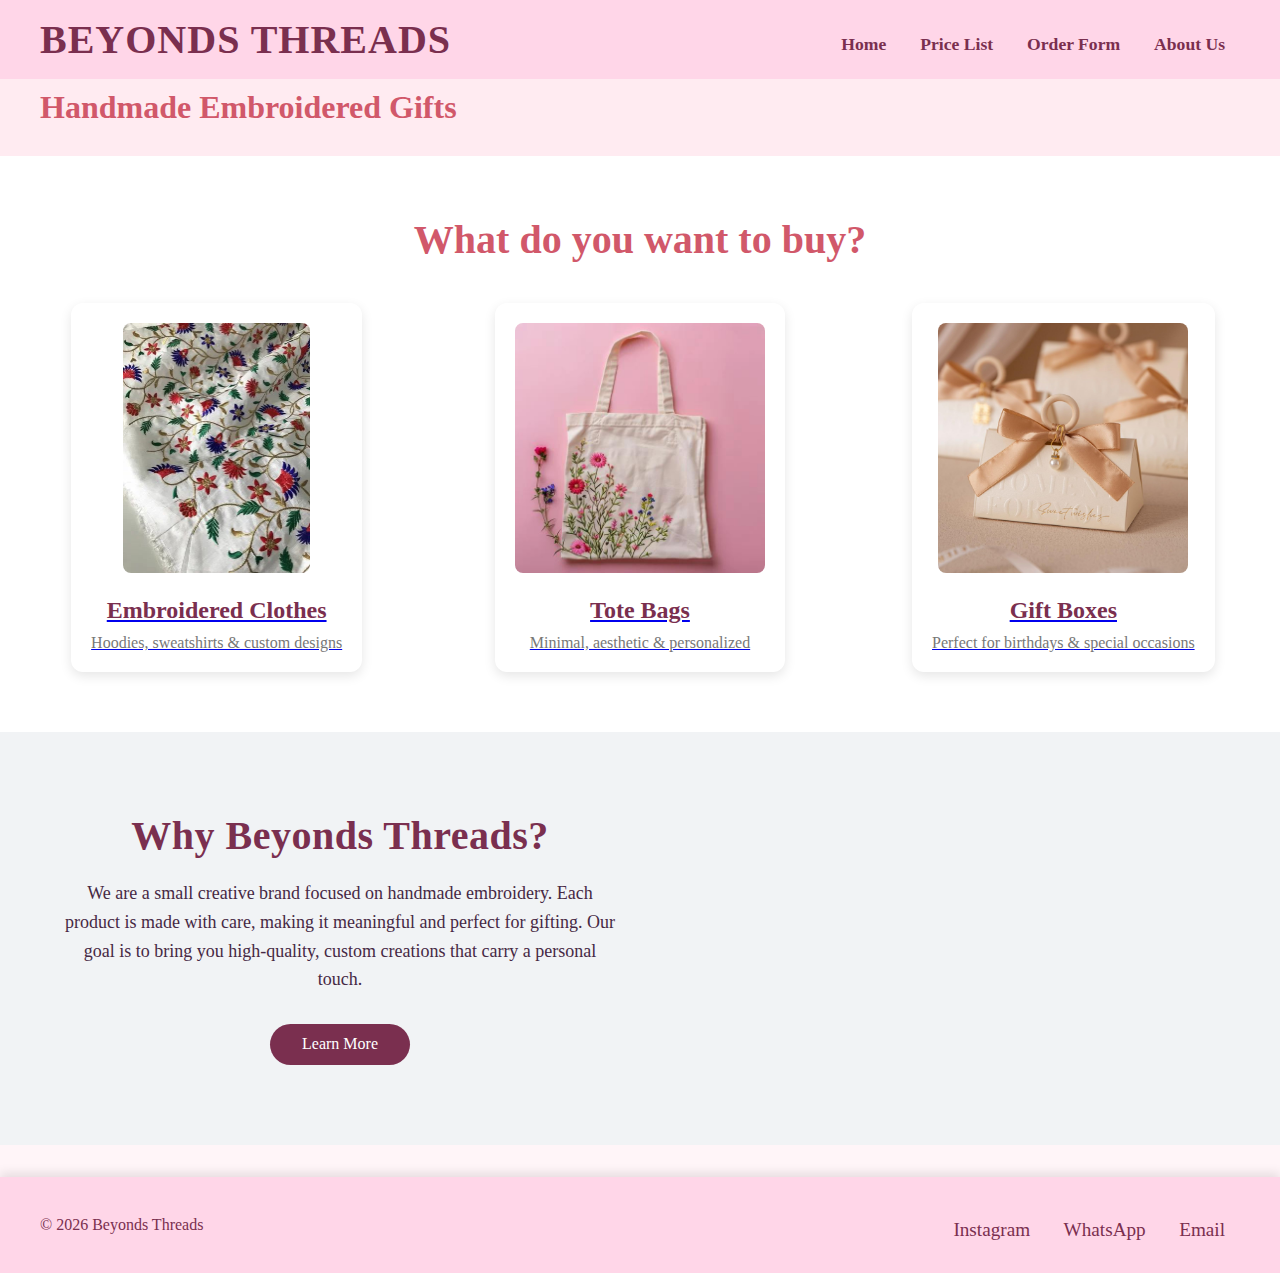
<file: html site/index.html>
<!DOCTYPE html>
<html lang="en">
<head>
  <meta charset="UTF-8">
  <meta name="viewport" content="width=device-width, initial-scale=1.0">
  <title>Beyonds Threads | Home</title>
  <link rel="stylesheet" href="style.css">
</head>
<body>

<!-- HEADER -->
<header class="header">
  <div class="container">
    <h1 class="brand">BEYONDS THREADS</h1>
    <nav>
      <a href="index.html" class="nav-link">Home</a>
      <a href="table.html" class="nav-link">Price List</a>
      <a href="form.html" class="nav-link">Order Form</a>
      <a href="about.html" class="nav-link">About Us</a>
    </nav>
  </div>
</header>

<!-- HERO SECTION -->
<section class="hero-section">
  <div class="container hero-content">
    <h2>Handmade Embroidered Gifts</h2>
  </div>
</section>

<!-- WHAT DO YOU WANT TO BUY -->
<section class="section products">
  <h2 class="section-title">What do you want to buy?</h2>

  <div class="card-grid">
    <a href="table.html?category=clothes" class="category-card">
      <img src="images/product11.jpeg" alt="Embroidered Clothes">
      <h3>Embroidered Clothes</h3>
      <p>Hoodies, sweatshirts & custom designs</p>
    </a>

    <a href="table.html?category=tote-bags" class="category-card">
      <img src="images/product2.webp" alt="Tote Bags">
      <h3>Tote Bags</h3>
      <p>Minimal, aesthetic & personalized</p>
    </a>

    <a href="table.html?category=gift-boxes" class="category-card">
      <img src="images/giftboxes.jpeg" alt="Gift Boxes">
      <h3>Gift Boxes</h3>
      <p>Perfect for birthdays & special occasions</p>
    </a>
  </div>
</section>

<!-- ABOUT PREVIEW -->
<section class="section about-preview-section">
  <div class="container about-preview">
    <div class="about-text">
      <h2>Why Beyonds Threads?</h2>
      <p>
        We are a small creative brand focused on handmade embroidery. Each product is made with care, making it meaningful and perfect for gifting. Our goal is to bring you high-quality, custom creations that carry a personal touch.
      </p>
      <a href="about.html" class="btn-primary">Learn More</a>
    </div>

    <div class="about-image-box"></div>
  </div>
</section>

<!-- FOOTER -->
<footer class="footer">
  <div class="container footer-content">
    <p>© 2026 Beyonds Threads</p>
    <div class="social-links">
      <a href="#">Instagram</a>
      <a href="#">WhatsApp</a>
      <a href="#">Email</a>
    </div>
  </div>
</footer>

<script src="script.js"></script>
</body>
</html>
</file>
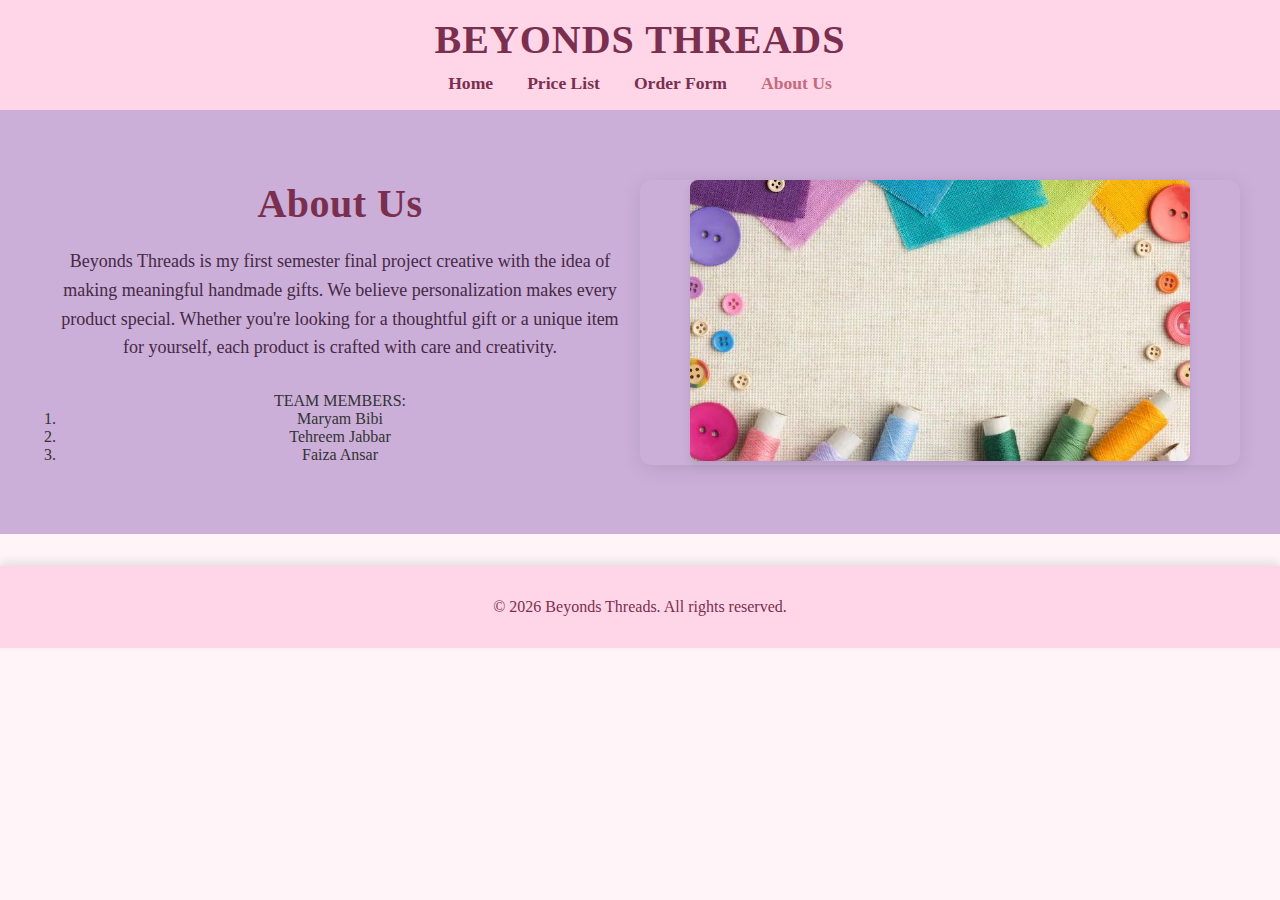
<file: html site/about.html>
<!DOCTYPE html>
<html lang="en">
<head>
  <meta charset="UTF-8">
  <meta name="viewport" content="width=device-width, initial-scale=1.0">
  <title>Beyonds Threads | About Us</title>
  <link rel="stylesheet" href="style.css">
</head>
<body>

<header class="header">
  <h1 class="brand">BEYONDS THREADS</h1>
  <nav>
    <a href="index.html">Home</a>
    <a href="table.html">Price List</a>
    <a href="form.html">Order Form</a>
    <a href="about.html" class="active">About Us</a>
  </nav>
</header>

<section class="about-us">
  <div class="container">
    <div class="about-text">
      <h2>About Us</h2>
      <p>
        Beyonds Threads is my first semester final project creative with
        the idea of making meaningful handmade gifts. We believe
        personalization makes every product special. Whether you're
        looking for a thoughtful gift or a unique item for yourself,
        each product is crafted with care and creativity.  </p>
        
           TEAM MEMBERS:
           <ol>
        <li>Maryam Bibi</li>
        <li>Tehreem Jabbar</li>
       <li> Faiza Ansar</li>
        </ol>
       
    
    </div>
    <div class="about-image">
      <img src="images/shop.avif" alt="Embroidery workspace">
    </div>
  </div>
</section>

<footer>
  <p>© 2026 Beyonds Threads. All rights reserved.</p>
</footer>

<script src="script.js"></script>

</body>
</html>
</file>
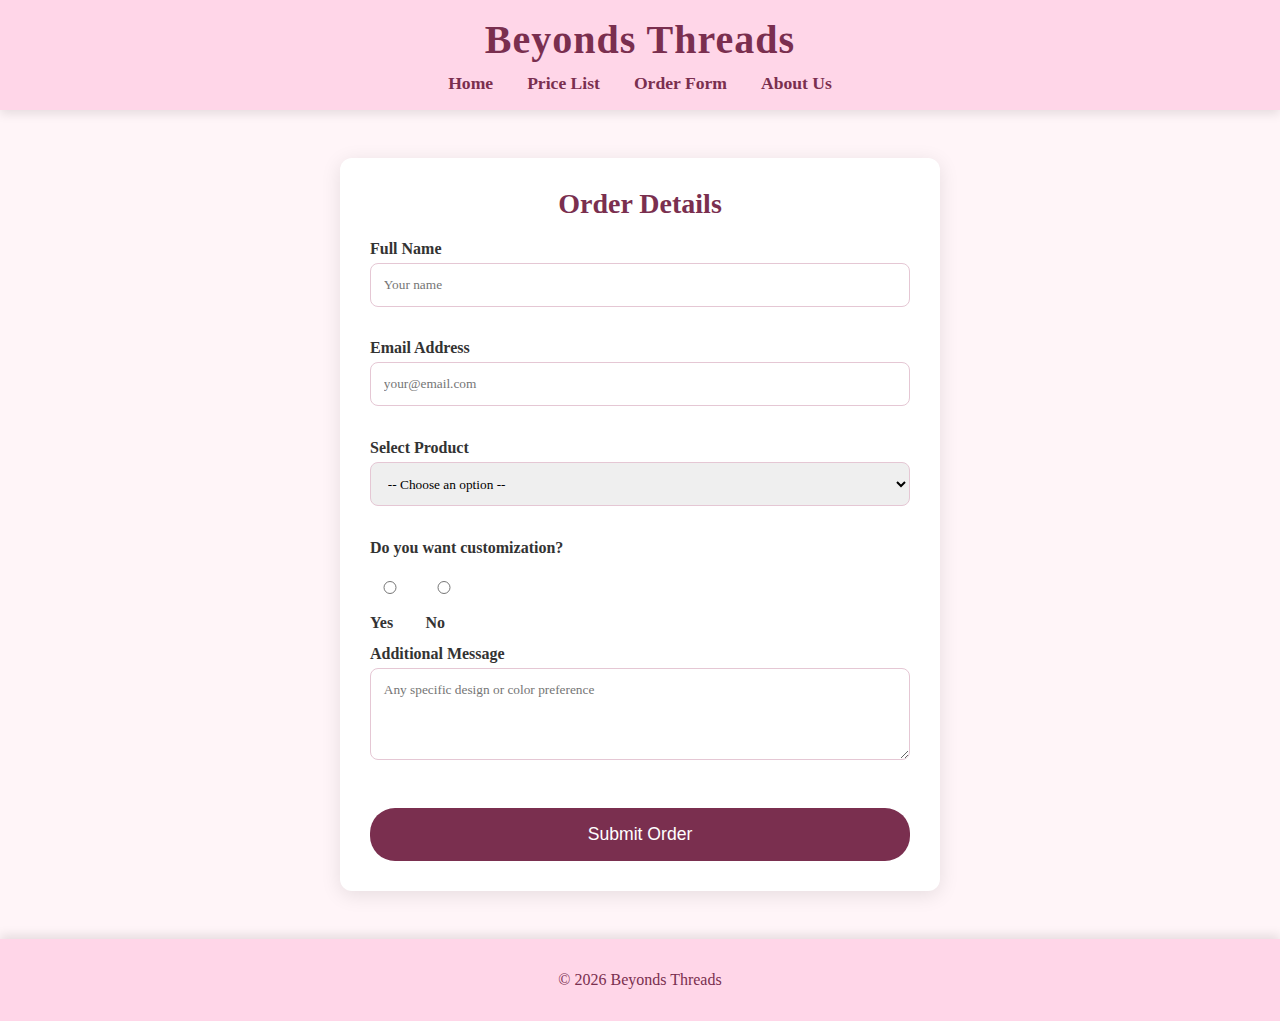
<file: html site/form.html>
<!DOCTYPE html>
<html lang="en">
<head>
  <meta charset="UTF-8">
  <title>Beyonds Threads | Order Form</title>
  <link rel="stylesheet" href="style.css">
</head>
<body>

<header class="header">
  <h1 class="brand">Beyonds Threads</h1>
  <nav>
    <a href="index.html">Home</a>
    <a href="table.html">Price List</a>
    <a href="form.html">Order Form</a>
    <a href="about.html">About Us</a>
  </nav>
</header>

<!-- FORM PAGE MAIN SECTION -->
<section class="form-section">

  <!-- RIGHT: FORM -->
  <div class="form-box">
    <h2>Order Details</h2>

    <form class="order-form">
      <label>Full Name</label>
      <input type="text" placeholder="Your name" required>

      <label>Email Address</label>
      <input type="email" placeholder="your@email.com" required>

      <label>Select Product</label>
      <select required>
        <option value="">-- Choose an option --</option>
        <option>Embroidered Hoodie</option>
        <option>Tote Bag</option>
        <option>Gift Box</option>
      </select>

      <label>Do you want customization?</label>
      <div class="radio-group">
        <label><input type="radio" name="custom" required> Yes</label>
        <label><input type="radio" name="custom"> No</label>
      </div>

      <label>Additional Message</label>
      <textarea rows="4" placeholder="Any specific design or color preference"></textarea>

      <button type="submit">Submit Order</button>
    </form>
  </div>

</section>

<footer>
  <p>© 2026 Beyonds Threads</p>
</footer>

<script src="script.js"></script>
</body>
</html>
</file>
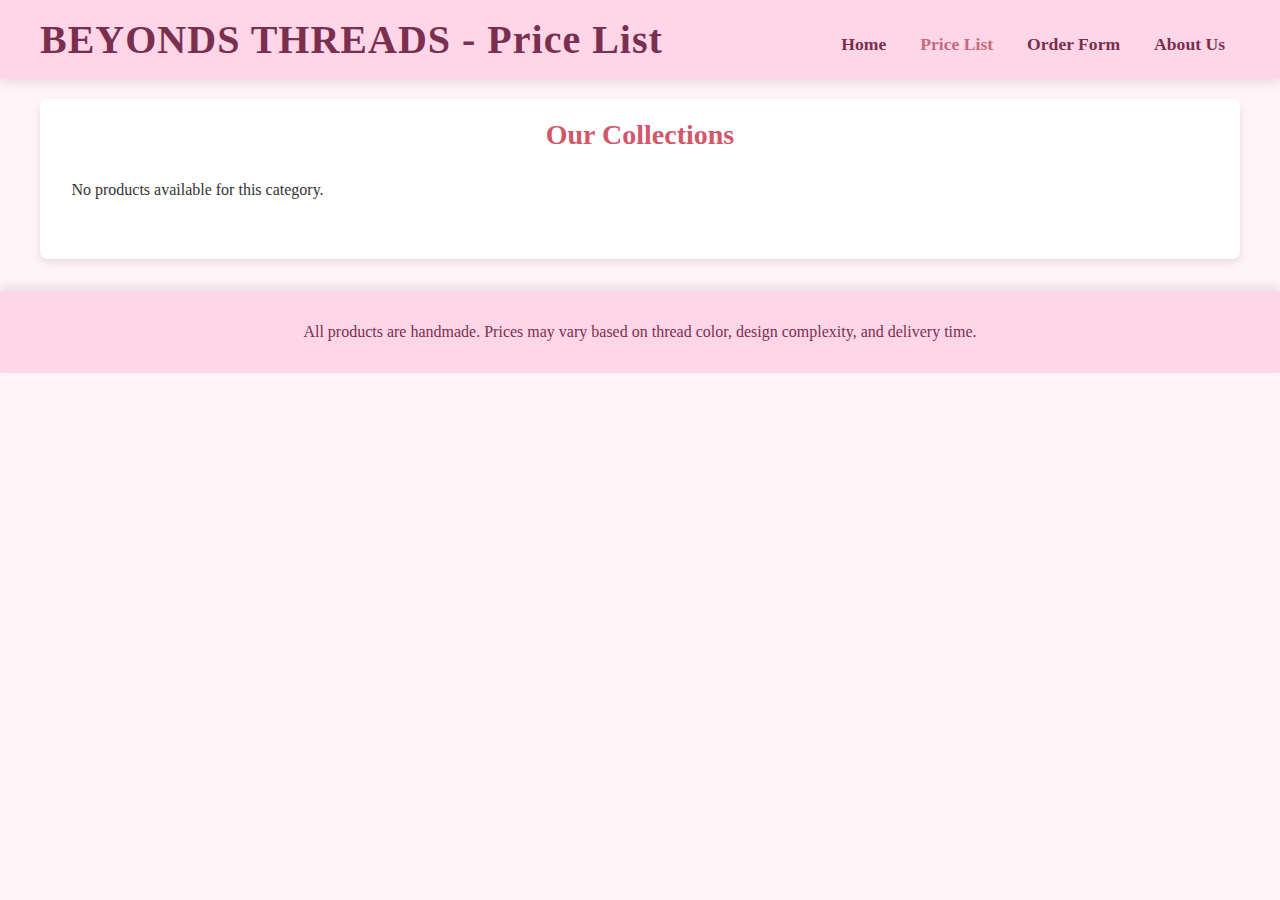
<file: html site/table.html>
<!DOCTYPE html>
<html lang="en">
<head>
    <meta charset="UTF-8">
    <meta name="viewport" content="width=device-width, initial-scale=1.0">
    <title>Beyond Threads | Price List</title>
    <link rel="stylesheet" href="style.css">
</head>
<body>

<!-- Header Section with Navigation -->
<header class="header">
    <div class="container">
        <h1 class="brand">BEYONDS THREADS - Price List</h1>
        <!-- Navigation Bar -->
        <nav>
            <a href="index.html" class="nav-link">Home</a>
            <a href="table.html" class="nav-link active">Price List</a>
            <a href="form.html" class="nav-link">Order Form</a>
            <a href="about.html" class="nav-link">About Us</a>
        </nav>
    </div>
</header>

<!-- Price Table Section -->
<section class="price-table">
    <h2>Our Collections</h2>

    <div id="product-list" class="category product-list">
        <!-- Dynamic product content will be injected here based on the selected category -->
    </div>
</section>

<footer>
    <p>All products are handmade. Prices may vary based on thread color, design complexity, and delivery time.</p>
</footer>

<script>
    // Get the category from the URL
    const urlParams = new URLSearchParams(window.location.search);
    const category = urlParams.get('category');

    // Define the products for each category
    const products = {
        "clothes": [
            { name: "Embroidered Shirt", description: "Beautifully handcrafted shirt with detailed floral embroidery.", price: "₨ 6,500", image: "embroided shirt.jpg" },
            { name: "Boho Chic Tunic", description: "Handcrafted boho tunic with vibrant embroidery.", price: "₨ 6,000", image: "boho.jpg" },
            { name: "Custom Hoodie", description: "Personalized hoodie with your design.", price: "₨ 5,000", image: "hoodie.jpg" },
            { name: "Embroidered Denim Jacket", description: "A trendy denim jacket with floral embroidery.", price: "₨ 9,000", image: "embroided denim jacket.jpg" },
            { name: "Luxe Wool Sweater", description: "Warm and cozy wool sweater with hand-stitched details.", price: "₨ 7,500", image: "sweater.jpg" },
                   ],
        "tote-bags": [
            { name: "Minimal Tote", description: "Simple, minimal design with embroidery.", price: "₨ 1,500", image: "minimal tote.jpg" },
            { name: "Personalized Tote", description: "Add your name or design to this functional tote.", price: "₨ 2,200", image: "personalized tote.jpg" },
            { name: "Large Canvas Tote", description: "Spacious with a custom design.", price: "₨ 3,000", image: "large canvas.jpg" },
            { name: "Eco-Friendly Tote", description: "Made with sustainable materials.", price: "₨ 1,800", image: "eco.jpg" },
            { name: "Winter Wool Tote", description: "A warm, woolen tote with custom embroidery.", price: "₨ 3,500", image: "winter wool.jpg" }
        ],
        "gift-boxes": [
            { name: "Birthday Gift Box", description: "Tote + accessories + card.", price: "₨ 5,500", image: "birthday.jpg" },
            { name: "Anniversary Box", description: "Customized items in a premium box.", price: "₨ 7,000", image: "annivarsary.jpg" },
            { name: "Christmas Special Box", description: "Holiday-themed gift box with personalized items.", price: "₨ 6,200", image: "christmas.jpg" },
           
        ]
    };

    // Function to display products based on the selected category
    function displayProducts() {
        const productList = document.getElementById('product-list');
        const selectedCategory = products[category];

        if (selectedCategory) {
            selectedCategory.forEach(product => {
                const productDiv = document.createElement('div');
                productDiv.classList.add('product-item');
                productDiv.innerHTML = `
                    <img src="images/${product.image}" alt="${product.name}">
                    <h4>${product.name}</h4>
                    <p>${product.description}</p>
                    <span class="price">${product.price}</span>
                `;
                productList.appendChild(productDiv);
            });
        } else {
            productList.innerHTML = '<p>No products available for this category.</p>';
        }
    }

    // Call the function to display products
    displayProducts();
</script>

</body>
</html>
</file>
<file: html site/style.css>
/* General Reset */
* {
  margin: 0;
  padding: 0;
  box-sizing: border-box;
}

/* Body */
body {
  font-family: 'Times New Roman', serif;
  background-color: #fff5f8;
  margin: 0;
  color: #333;
}

/* Header */
.header {
  background-color: #ffd6e8;
  padding: 1rem;
  text-align: center;
  box-shadow: 0 4px 10px rgba(0, 0, 0, 0.1);
}

.brand {
  margin: 0;
  font-size: 1.5rem;
  font-weight: normal;
  color: #7a2f4f;
  letter-spacing: 1px;
}

nav {
  margin-top: 10px;
}

nav a {
  margin: 0 15px;
  text-decoration: none;
  color: #7a2f4f;
  font-weight: bold;
  font-size: 1.1rem;
  transition: color 0.3s ease;
}

nav a:hover {
  color: #c46a7c;
}

/* Hero Section */
.hero-section {
  background-color: #ffebf1;
  color: #7a2f4f;
  text-align: center;
  padding: 10px 10px;
}

.hero-section h2 {
  font-size: 2rem;
  margin-bottom: 20px;
}

.hero-section p {
  font-size: 1.3rem;
  margin-bottom: 40px;
}

.hero img {
  width: 100%;
  max-width: 1000px;
  height: auto;
  border-radius: 6px;
  object-fit: cover;
  margin: 20px auto;
  display: block;
}
/* Remove underline from anchor tags in category cards */
.category-card a {
  text-decoration: none;  /* Ensures no underline for the links */
  color: inherit;  /* Inherit the color from the parent element */
}

/* Product Name (h3) Styling */
.category-card h3 {
  color: #7a2f4f; /* Product Name Color */
  font-weight: bold; /* Make the name bold */
  font-size: 1.5rem; /* Font size */
}

/* Product Description (p) Styling */
.category-card p {
  color: #777; /* Description color */
  font-size: 1rem; /* Description font size */
}

/* Hover effect */
.category-card:hover {
  transform: scale(1.05); /* Zoom effect when hovered */
}

.category-card:hover h3 {
  color: #c46a7c; /* Change color on hover */
}
/* Remove underline from anchor tags in category cards */
.category-card a {
  text-decoration: none !important;  /* Ensures the underline is removed even if other styles are applied */
  color: inherit !important;  /* Makes sure the color is inherited properly */
}

/* Make sure text inside category cards has proper styling */
.category-card h3 {
  color: #7a2f4f; /* Apply the color to product names */
  font-weight: bold; /* Bold the product names */
  font-size: 1.5rem; /* Font size for the product names */
}

.category-card p {
  color: #777; /* Apply a color to the product descriptions */
  font-size: 1rem; /* Font size for the product description */
}

/* Hover effect on category cards */
.category-card:hover {
  transform: scale(1.05); /* Scale effect on hover */
}

.category-card:hover h3 {
  color: #c46a7c; /* Change the color of product names on hover */
}


/* Products Section */
.products {
  padding: 60px 20px;
  background-color: #ffffff;
  text-align: center;
}

.section-title {
  font-size: 2.5rem;
  margin-bottom: 40px;
  font-weight: bold;
}

.card-grid {
  display: grid;
  grid-template-columns: repeat(auto-fit, minmax(250px, 1fr));
  gap: 30px;
  justify-items: center;
}

.category-card {
  background-color: #ffffff;
  border-radius: 12px;
  box-shadow: 0 4px 12px rgba(0, 0, 0, 0.1);
  text-align: center;
  padding: 20px;
  transition: transform 0.3s ease;
}

.category-card:hover {
  transform: scale(1.05);
}

.category-card img {
  max-width: 100%;
  height: 250px;
  object-fit: cover;
  border-radius: 8px;
  margin-bottom: 20px;
}

.category-card h3 {
  font-size: 1.5rem;
  margin-bottom: 10px;
}

.category-card p {
  color: #777;
  font-size: 1rem;
}

/* About Preview Section */
.about-preview-section {
  background-color: #f1f3f5;
  padding: 60px 20px;
}

.about-preview .container {
  display: flex;
  justify-content: center;
  align-items: center;
  gap: 40px;
  max-width: 1200px;
  margin: 0 auto;
  flex-wrap: wrap;
}

.about-text {
  flex: 1;
  max-width: 600px;
  padding: 20px;
  text-align: center;
  color: #333;
}

.about-text h2 {
  font-size: 2.5rem;
  margin-bottom: 20px;
  font-weight: bold;
  color: #7a2f4f;
  letter-spacing: 0.5px;
}

.about-text p {
  font-size: 1.125rem;
  color: #555;
  line-height: 1.6;
  margin-bottom: 30px;
}

.about-text .btn-primary {
  display: inline-block;
  padding: 0.7rem 2rem;
  background-color: #7a2f4f;
  color: #fff;
  text-decoration: none;
  font-size: 1rem;
  border-radius: 25px;
  transition: background-color 0.3s ease;
}

.about-text .btn-primary:hover {
  background-color: #c46a7c;
}

.about-image-box {
  flex: 1;
  max-width: 400px;
  padding: 20px;
  text-align: center;
}

.about-image {
  width: 100%;
  max-width: 350px;
  height: auto;
  object-fit: cover;
  border-radius: 12px;
  box-shadow: 0 4px 20px rgba(0, 0, 0, 0.1);
  transition: transform 0.3s ease;
}

.about-image:hover {
  transform: scale(1.05);
}

/* Footer */
footer {
  background-color: #ffd6e8;
  text-align: center;
  padding: 2rem 20px;
  margin-top: 2rem;
  box-shadow: 0 -4px 10px rgba(0, 0, 0, 0.1);
}

footer p {
  color: #7a2f4f;
  font-size: 1rem;
}

footer .social-links {
  margin-top: 10px;
}

footer .social-links a {
  color: #7a2f4f;
  margin: 0 15px;
  font-size: 1.2rem;
  text-decoration: none;
  transition: color 0.3s ease;
}

footer .social-links a:hover {
  color: #c46a7c;
}

/* Page Image */
.page-image {
  width: 100%;
  max-width: 800px;
  border-radius: 12px;
  margin: 15px auto;
  display: block;
}

/* Form Page Styling */
.form-section {
  max-width: 1100px;
  margin: 3rem auto;
  padding: 1rem;
  display: grid;
  grid-template-columns: 1fr 1fr;
  gap: 2rem;
}

.form-image-box {
  background: #fff0f6;
  padding: 2rem;
  border-radius: 16px;
  text-align: center;
}

.form-image-box img {
  width: 100%;
  height: 260px;
  object-fit: cover;
  border-radius: 12px;
  margin-bottom: 1rem;
}

.form-image-box h2 {
  color: #7a2f4f;
  margin-bottom: 0.5rem;
}

.form-box {
  background: white;
  padding: 2rem;
  border-radius: 16px;
  box-shadow: 0 8px 20px rgba(0, 0, 0, 0.05);
}

.form-box h2 {
  margin-bottom: 1rem;
  color: #7a2f4f;
}

.order-form label {
  display: block;
  margin-top: 0.8rem;
  font-weight: 600;
}

.order-form input,
.order-form select,
.order-form textarea {
  width: 100%;
  padding: 0.6rem;
  margin-top: 0.3rem;
  border-radius: 8px;
  border: 1px solid #e5c7d4;
  font-family: inherit;
}

.radio-group {
  display: flex;
  gap: 1rem;
  margin-top: 0.4rem;
}

.order-form button {
  margin-top: 1.5rem;
  width: 100%;
  background: #7a2f4f;
  color: white;
  padding: 0.7rem;
  border: none;
  border-radius: 25px;
  font-size: 1rem;
  cursor: pointer;
}

.order-form button:hover {
  opacity: 0.9;
}

/* Price Table Styling */
.price-intro {
  max-width: 1100px;
  margin: auto;
  display: grid;
  grid-template-columns: 1.2fr 1fr;
  gap: 2rem;
  align-items: center;
  padding: 1rem;
}

.price-intro img {
  width: 100%;
  height: 220px;
  object-fit: cover;
  border-radius: 14px;
}

.price-note {
  max-width: 800px;
  margin: auto;
  text-align: center;
}

.price-note h3 {
  color: #7a2f4f;
  margin-bottom: 0.5rem;
}

/* Responsive Design */
@media (max-width: 768px) {
  .form-section {
    grid-template-columns: 1fr;
  }

  .price-intro {
    grid-template-columns: 1fr;
    text-align: center;
  }

  .form-image-box img {
    height: 200px;
  }

  .page-image {
    max-width: 100%;
  }

  footer .social-links {
    margin-top: 20px;
    text-align: center;
  }

  footer .social-links a {
    margin: 0 10px;
  }

  /* Adjust About Preview Section */
  .about-preview .container {
    flex-direction: column;
    text-align: center;
  }

  .about-text {
    max-width: 100%;
    padding: 0;
  }

  .about-image {
    max-width: 80%;
    height: auto;
    margin-top: 20px;
  }
}
/* General Reset */
* {
  margin: 0;
  padding: 0;
  box-sizing: border-box;
}

/* Body */
body {
  font-family: 'Arial', sans-serif;
  background-color: #fff5f8;
  margin: 0;
  color: #333;
}

/* Header */
.header {
  background-color: #ffd6e8;
  padding: 1rem;
  text-align: center;
  box-shadow: 0 4px 10px rgba(0, 0, 0, 0.1);
}

.brand {
  margin: 0;
  font-size: 2.5rem;
  font-weight: bold;
  color: #7a2f4f;
  letter-spacing: 1px;
}

nav {
  margin-top: 10px;
}

nav a {
  margin: 0 15px;
  text-decoration: none;
  color: #7a2f4f;
  font-weight: bold;
  font-size: 1.1rem;
  transition: color 0.3s ease;
}

nav a:hover {
  color: #c46a7c;
}

nav .active {
  color: #c46a7c;
}

/* Table Styling */
.custom-table {
  border: 2px solid #c46a7c;
  border-radius: 12px;
  overflow: hidden;
}

.table thead {
  background-color: #7a2f4f;
  color: white;
  font-size: 1.2rem;
}

.table th, .table td {
  padding: 1.2rem;
  text-align: center;
}

.table td {
  background-color: #f9f9f9;
}

.table-hover tbody tr:hover {
  background-color: #f1f1f1;
  cursor: pointer;
}

.table-bordered td, .table-bordered th {
  border: 1px solid #e5c7d4;
}

.table-striped tbody tr:nth-child(odd) {
  background-color: #f7f7f7;
}

.table-striped tbody tr:nth-child(even) {
  background-color: #ffffff;
}

/* Intro Section */
.price-intro {
  display: flex;
  justify-content: space-between;
  align-items: center;
  gap: 30px;
  max-width: 1200px;
  margin: 0 auto;
  text-align: left;
  padding: 40px 20px;
}

.price-intro div {
  flex: 1;
}

.price-intro img {
  max-width: 400px;
  border-radius: 12px;
  box-shadow: 0 4px 15px rgba(0, 0, 0, 0.1);
}

/* Note Section */
.price-note {
  max-width: 900px;
  margin: 40px auto;
  text-align: center;
}

.price-note h3 {
  font-size: 2rem;
  margin-bottom: 20px;
  color: #7a2f4f;
}

.price-note p {
  font-size: 1.125rem;
  color: #555;
  line-height: 1.6;
}

/* Footer */
footer {
  background-color: #ffd6e8;
  text-align: center;
  padding: 2rem 20px;
  margin-top: 2rem;
  box-shadow: 0 -4px 10px rgba(0, 0, 0, 0.1);
}

footer p {
  color: #7a2f4f;
  font-size: 1rem;
}

/* Responsive Design */
@media (max-width: 768px) {
  .price-intro {
    flex-direction: column;
    text-align: center;
  }

  .price-intro img {
    max-width: 100%;
    margin-top: 20px;
  }
}
/* Price Table Section */
.price-table {
  padding: 20px;
  margin: 20px auto;
  max-width: 1200px;
  background-color: #fff;
  border-radius: 8px;
  box-shadow: 0 4px 8px rgba(0, 0, 0, 0.1);
}

h2 {
  text-align: center;
  color: #d1586a;
  font-size: 28px;
  margin-bottom: 30px;
}

.category {
  margin-bottom: 40px;
}

.category h3 {
  color: #d1586a;
  font-size: 24px;
  text-align: center;
  margin-bottom: 20px;
}

.product-list {
  display: grid;
  grid-template-columns: repeat(auto-fill, minmax(250px, 1fr)); /* Create a responsive grid */
  gap: 20px;
  justify-items: center; /* Center the items horizontally */
}


.product-item {
  width: 250px;
  margin: 15px;
  background-color: #f9f9f9;
  padding: 20px;
  border-radius: 8px;
  text-align: center;
  box-shadow: 0 2px 5px rgba(0, 0, 0, 0.1);
}

.product-item img {
  max-width: 100%;
  border-radius: 5px;
}

.product-item h4 {
  font-size: 20px;
  color: #333;
  margin-top: 10px;
}

.product-item p {
  font-size: 14px;
  color: #777;
  margin-top: 10px;
}

.product-item .price {
  display: block;
  font-size: 18px;
  font-weight: bold;
  margin-top: 15px;
  color: #d1586a;
}

/* Footer */
footer {
  text-align: center;
  background-color: #d8b0c3;
  padding: 20px;
  color: white;
  margin-top: 40px;
  font-size: 14px;
}
/* General Reset */
* {
  margin: 0;
  padding: 0;
  box-sizing: border-box;
}

/* Body */
body {
  font-family: 'Times New Roman', serif;

  background-color: #fff5f8;
  color: #333;
  padding: 0;
}

/* Header */
.header {
  background-color: #ffd6e8;
  padding: 1rem;
  text-align: center;
  box-shadow: 0 4px 10px rgba(0, 0, 0, 0.1);
}

.brand {
  font-size: 2.5rem;
  font-weight: bold;
  color: #7a2f4f;
  letter-spacing: 1px;
}

nav {
  margin-top: 10px;
}

nav a {
  margin: 0 15px;
  text-decoration: none;
  color: #7a2f4f;
  font-weight: bold;
  font-size: 1.1rem;
  transition: color 0.3s ease;
}

nav a:hover,
nav a.active {
  color: #c46a7c;
}

/* About Us Section */
.about-us {
  background-color: #cbafd9;
  padding: 50px 20px;
  text-align: center;
}

.container {
  max-width: 1200px;
  margin: 0 auto;
  display: flex;
  justify-content: space-between;
  align-items: center;
  flex-wrap: wrap;
}

.about-text {
  flex: 1;
  max-width: 600px;
  padding-right: 20px;
}

.about-text h2 {
  font-size: 2.5rem;
  margin-bottom: 20px;
  font-weight: bold;
  color: #7a2f4f;
}

.about-text p {
  font-size: 1.125rem;
  color: #462944;
  line-height: 1.6;
}

.about-image {
  flex: 1;
  max-width: 600px;
  text-align: center;
}

.about-image img {
  width: 100%;
  height: auto;
  max-width: 500px;
  border-radius: 8px;
  box-shadow: 0 4px 10px rgba(0, 0, 0, 0.1);
}

/* Footer */
footer {
  background-color: #ffd6e8;
  text-align: center;
  padding: 2rem 20px;
  margin-top: 2rem;
  box-shadow: 0 -4px 10px rgba(0, 0, 0, 0.1);
}

footer p {
  color: #7a2f4f;
  font-size: 1rem;
}

/* Responsive Design */
@media (max-width: 768px) {
  .container {
    flex-direction: column;
    text-align: center;
  }

  .about-text {
    padding-right: 0;
  }

  .about-image img {
    max-width: 100%;
  }
}
/* Add a background image with a slight dark overlay */
.form-background {
  background-image: url('images/background.jpg'); /* Replace with your image path */
  background-size: cover; /* Make sure the image covers the background */
  background-position: center; /* Center the image */
  background-repeat: no-repeat; /* Prevent the image from repeating */
  position: relative;
  height: 100vh; /* Full viewport height */
}

/* Dark overlay effect on background */
.form-background::after {
  content: "";
  position: absolute;
  top: 0;
  left: 0;
  width: 100%;
  height: 100%;
  background-color: rgba(0, 0, 0, 0.4); /* Slightly dark overlay */
  z-index: -1; /* Keep overlay behind the content */
}

/* Center the form section */
.form-section {
  display: flex;
  justify-content: center;
  align-items: center;
  height: 100%; /* Full height to center vertically */
  padding: 0 20px; /* Padding on sides */
  flex-wrap: wrap;
}

/* Form Box - Light background for form */
.form-box {
  background-color: #ffffff; /* Lighter background for the form */
  padding: 30px;
  border-radius: 12px;
  box-shadow: 0 4px 20px rgba(0, 0, 0, 0.1);
  width: 100%; /* Full width inside container */
  max-width: 600px; /* Limit max width of form */
}

/* Form Title */
.form-box h2 {
  color: #7a2f4f;
  margin-bottom: 20px;
  text-align: center;
}

/* Form Input Elements */
.order-form input,
.order-form select,
.order-form textarea {
  width: 100%;
  padding: 0.8rem;
  margin-top: 5px;
  border-radius: 8px;
  border: 1px solid #e5c7d4;
  font-family: inherit;
  margin-bottom: 20px; /* Space between form elements */
}

/* Button Styling */
.order-form button {
  width: 100%;
  padding: 1rem;
  background-color: #7a2f4f;
  color: #fff;
  font-size: 1.1rem;
  border-radius: 25px;
  cursor: pointer;
  border: none;
}

.order-form button:hover {
  background-color: #c46a7c;
}
</file>
